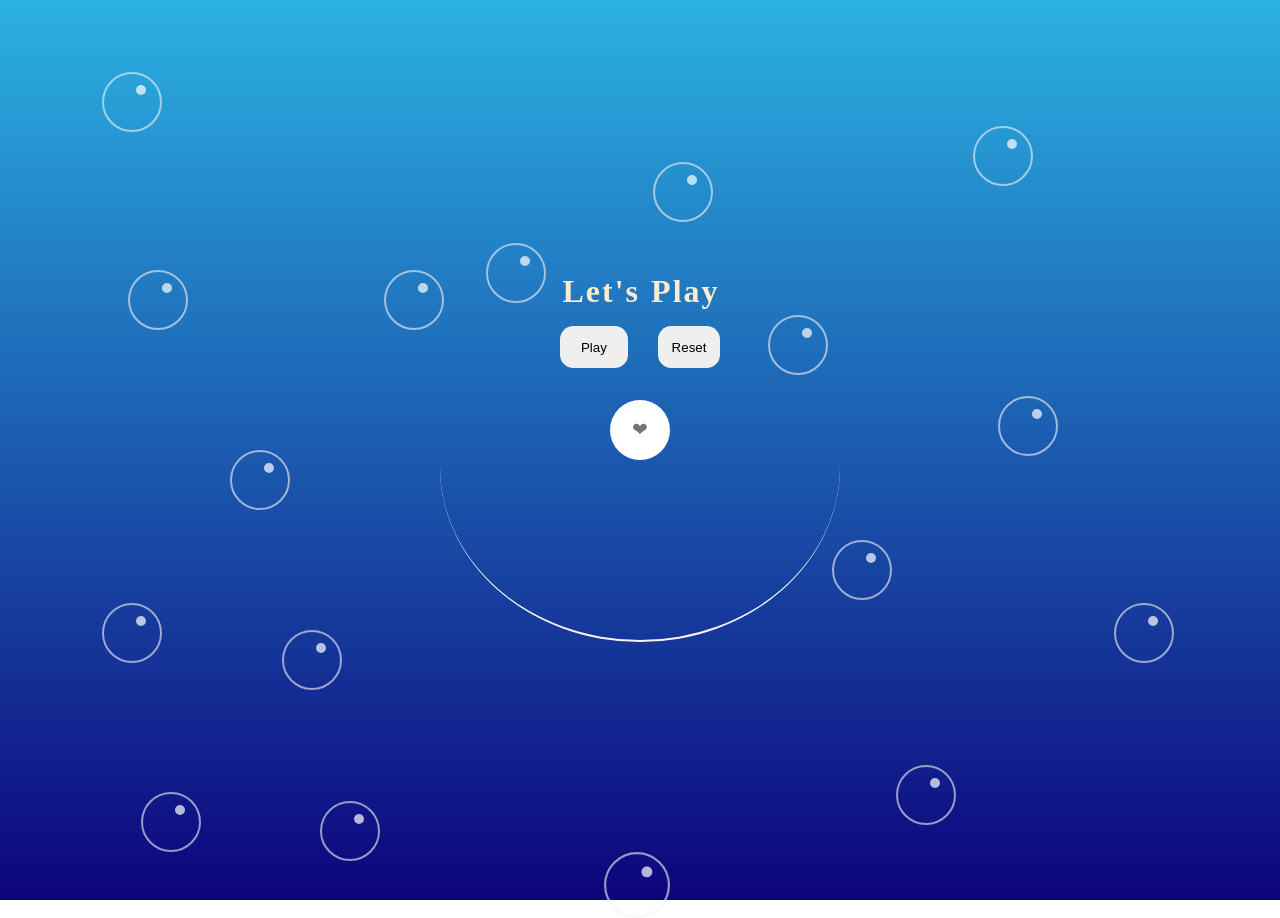
<file: index.html>
<!DOCTYPE html>
<html lang="en">

    <head>
        <meta charset="UTF-8">
        <meta name="viewport" content="width=device-width, initial-scale=1.0">
        <link rel="stylesheet" href="ticToe.css" />
        <link rel="stylesheet" href="bubble_anim.css">
        <title>TicTacToe</title>
        <script
            src="https://ajax.googleapis.com/ajax/libs/jquery/3.7.1/jquery.min.js"></script>
    </head>

    <body>
        <div class="wrap">
            <div class="circle"><span class="dot"></span></div>
            <div class="circle"><span class="dot"></span></div>
            <div class="circle"><span class="dot"></span></div>
            <div class="circle"><span class="dot"></span></div>
            <div class="circle"><span class="dot"></span></div>
            <div class="circle"><span class="dot"></span></div>
            <div class="circle"><span class="dot"></span></div>
            <div class="circle"><span class="dot"></span></div>
            <div class="circle"><span class="dot"></span></div>
            <div class="circle"><span class="dot"></span></div>
            <div class="circle"><span class="dot"></span></div>
            <div class="circle"><span class="dot"></span></div>
            <div class="circle"><span class="dot"></span></div>
            <div class="circle"><span class="dot"></span></div>
            <div class="circle"><span class="dot"></span></div>
            <div class="circle"><span class="dot"></span></div>
            <div class="circle"><span class="dot"></span></div>
        </div>
        <div class="action">
            <form id="form">
                <h1 style="color:blanchedalmond">
                    <span class="bounce"
                        style="animation-delay: 0s;animation-duration: 3.5s;">L</span>
                    <span class="bounce"
                        style="animation-delay: 1s;animation-duration: 3s;">e</span>
                    <span class="bounce"
                        style="animation-delay: 2s; animation-duration: 3s;">t</span>
                    <span class="bounce"
                        style="animation-delay: 3s; animation-duration: 3s;">'</span>
                    <span class="bounce"
                        style="animation-delay: 4s; animation-duration: 3s;">s</span>
                    <span class="bounce">&ThickSpace;</span>
                    <span class="bounce"
                        style="animation-delay: 5s; animation-duration: 4s;">P</span>
                    <span class="bounce"
                        style="animation-delay: 6s; animation-duration: 3s;">l</span>
                    <span class="bounce"
                        style="animation-delay: 7s; animation-duration: 2s;">a</span>
                    <span class="bounce"
                        style="animation-delay: 8s; animation-duration: 1s;">y</span>
                </h1>
                <input type="submit" value="  Play  " id="inp_sub"
                    class="input inp eyeSrink">
                <input type="reset" value="Reset" id="inp_res" class="input inp"><br>
                <input type="number" id="key" name="k-value"
                    class="input inp rotate"
                    placeholder="&#10084;" />
            </form>
            <div class="box" id="box">
            </div>
            <button id="reset">Reset</button>
        </div>
        <script src="ticToe_main.js" async></script>
        <script src="onTouchAnim.js" async></script>
    </body>

</html>
<!-- This game page is created by Priyanshu Kumar, special thanks to Karan Wadhwa in solving condition check problem and providing relevant algorithm.  -->
</file>
<file: ticToe.css>
* {
    box-sizing: border-box;
}


html {
    font-size: 100%;
    width: 100%;
    height: auto;
    min-height: 100%;
    margin: 0;
    background: linear-gradient(180deg, rgb(43, 177, 226), rgb(12, 4, 124));
    background-repeat: no-repeat;
    background-size: cover;

}

/* body {
    background: linear-gradient(180deg, #04fafd, 5%, #119dff, 50%, #030423);
} */

h1 {
    line-height: 0px;
    word-spacing: -6px;
}

.bounce,
.bounce:hover {
    display: inline-block;
    position: relative;
    animation: ups 2s linear 1s;
    /* transform: translateY(-20px);*/
    transition: animation 1s linear;
    /* color: rgb(0, 128, 255) */
}

@keyframes ups {
    0% {
        transform: translateY(0) rotate(-20deg);
    }

    50% {
        transform: translateY(-30px) rotate(20deg);
    }

    100% {
        transform: translateY(0) rotate(-20deg);
    }
}

.box {
    /* --letSize: 97vw; */
    width: 97vw;
    height: 97vw;
    max-width: 700px;
    max-height: 700px;
    margin: auto;
    padding: 1em;
    padding: auto;

    box-shadow: 0 0 6px 6px #d2d2d2;
    border-radius: 1em;
    /* display: flex; */
    /* flex-wrap: wrap; */
    user-select: none;
    display: none;
    /* font-size: calc(var(--letSize)/4); */
    /* font-size: 1em; */
    overflow-y: scroll;
    position: relative;
}

.box::-webkit-scrollbar {
    display: none;
}

@media only screen and (max-width:570px) {
    .box {
        width: 100vw;
        height: 100vw;
        max-width: 100%;
    }
}

.cell {
    /* --size: ; the size will be defined by js*/

    width: calc(var(--size));
    height: calc(var(--size));
    border-radius: calc(var(--size));
    display: inline-block;
    margin: 0;
    /* background: radial-gradient(rgb(8, 8, 241), rgb(5, 5, 116)); */
    background: linear-gradient(240deg, rgb(5, 5, 72), rgb(11, 11, 241), rgb(4, 4, 0));
    text-align: center;
    /* font-size: calc(var(--size)*18); */
    /* font-size: 1em; */
    vertical-align: middle;
    /* padding: 15%; */
    padding: auto;
    border: 2px solid white;
    color: aliceblue;
    font-size: calc(var(--font_size));
    font-weight: bold;
    font-family: Arial, Helvetica, sans-serif;
    /* font-family: 'Lucida Sans', 'Lucida Sans Regular', 'Lucida Grande', 'Lucida Sans Unicode', Geneva, Verdana, sans-serif; */
    /* font-size: calc(var(--font-size)); */
    /* transition: background 2s linear; */
}


@keyframes font {
    from {
        font-size: 0px;
    }

    to {
        font-size: calc(var(--font_size));
    }
}

/* .cell:focus,
.cell:active,
.cell:hover  */
.cell {
    animation: 1s linear 0s;
    animation-fill-mode: forwards;

}

.cell:hover {
    background: linear-gradient(240deg, rgb(11, 11, 241), rgb(4, 4, 40), rgb(8, 8, 141));
}

button {
    display: none;
    margin: 2rem auto;
    padding: 2rem;
    border-radius: 50%;
    user-select: none;
    font-size: larger;
    font-weight: bold;
    color: rgb(4, 4, 177);
    border: none;
    transition: transform 1s ease-out 0s, color 0.5s ease-in 0s;
}

button:hover,
button:focus {
    background: radial-gradient(rgb(15, 41, 209), rgb(2, 4, 18));
    color: white;
    box-shadow: 0 0 4px 2px;
    transform: scale(1.5);
}

.action {
    padding: auto;
    text-align: center;
    position: relative;
    top: 30vh;
}

/*Touch Animations*/
.touch {
    width: 1px;
    height: 1px;
    border-radius: 50%;
    background: radial-gradient(transparent, rgba(245, 244, 247, 0.5));
    position: fixed;
    animation: ontouch 1s linear 1;
}

@keyframes ontouch {
    from {
        transform: scale(0);
        opacity: 0;
    }

    to {
        transform: scale(90);
        opacity: 1;
    }
}

form {
    max-width: 400px;
    margin: auto;
    border-bottom: 2px solid whitesmoke;
    border-radius: 70%;
    padding-bottom: 10em;
    transition: border-radius 1s linear;
}

.input {
    padding: 1em;
    min-height: 40px;
    border-radius: 1em;
    border: none;
    display: inline-block;
    margin: 1em;
    font-family: sans-serif;

}

input[type='number'] {
    width: 60px;
    height: 60px;
    border-radius: 30px;
    /* max-width: 600px; */
    padding: .5em;
    font-family: 'Times New Roman', Times, serif;
    font-size: larger;
    text-align: center;
}

.rotate:hover {
    animation: rot 4s linear 0s infinite;
}

@keyframes rot {
    from {
        transform: rotate(0deg) rotateY(0deg);
    }

    to {
        transform: rotate(360deg) rotateY(360deg);
    }
}

/* Chrome, Safari, Edge, Opera */
input::-webkit-outer-spin-button,
input::-webkit-inner-spin-button {
    -webkit-appearance: none;
    margin: 0;
}

input:focus {
    outline: none;
    /* transform: rotateZ(45deg); */
}

.inp:hover {
    box-shadow: 0px 0px 4px 4px #d2d2d2;
}




/* 
input[type="submit"] {
    transition: transform 1s cubic-bezier(0.16, 0.5, 0, 1);
} */

.eyeSrink:hover {
    transform: scaleY(0.5) scaleX(1.2);
    transition: transform 1s cubic-bezier(0.16, 0.5, 0, 1);
}

.eyeShort:hover,
.eyeShort:active {
    padding-left: 0.2em;
    padding-right: 0.2em;
    transition: scale(1.2);
}






/* .leftEye:hover {
    padding-left: 0.1em;
    transform: scale(1.1);
}

.rightEye:hover {
    padding-right: 0.1em;
    transform: scale(1.1);
} */




/* input[type="reset"] {
    transition: transform 2s cubic-bezier(0.25, 0.46, 0.45, 0.94)
}

input[type="reset"]:active,
input[type="reset"]:hover {
    transform: scaleX(.7) scaleY(1.5);
} */
</file>
<file: bubble_anim.css>
.circle {
    position: absolute;
    border: 2px solid rgba(245, 244, 244, 0.6);
    width: 60px;
    height: 60px;
    border-radius: 60%;
    top: 30%;
    left: 30%;
    animation: bubble 4s linear infinite;
}

.circle .dot {
    width: 4px;
    height: 4px;
    border: 5px solid rgba(255, 255, 255, 0.7);
    border-radius: 60%;
    position: absolute;
    top: 20%;
    right: 25%;
}

@keyframes bubble {
    from {
        transform: scale(0) translateY(0) rotate(30deg);
    }

    to {
        transform: scale(1.3) translateY(-100px) rotate(320deg);
    }
}

.circle:nth-child(1) {
    top: 88%;
    left: 11%;
    animation-duration: 11s;
}

.circle:nth-child(2) {
    top: 70%;
    left: 22%;
    animation-duration: 7s;
}

.circle:nth-child(3) {
    top: 50%;
    left: 18%;
    animation-duration: 4s;
}

.circle:nth-child(4) {
    top: 60%;
    left: 65%;
    animation-duration: 8s;
}

.circle:nth-child(5) {
    top: 44%;
    left: 78%;
    animation-duration: 6s;
}

.circle:nth-child(6) {
    top: 27%;
    left: 38%;
    animation-duration: 9s;
}

/* .circle:nth-child(17) {
    top: 70%;
    left: 46%;
    animation: none;
}

.circle:nth-child(17) .dot {
    border: 2px solid rgba(255, 255, 255, 0.7);
    width: 1em;
    height: 1em;
} */

.circle:nth-child(7) {
    top: 85%;
    left: 70%;
    animation-duration: 6s;
}

.circle:nth-child(8) {
    top: 30%;
    left: 10%;
    animation-duration: 16s;
}

.circle:nth-child(9) {
    top: 67%;
    left: 87%;
    animation-duration: 13s;
}

.circle:nth-child(10) {
    top: 35%;
    left: 60%;
    animation-duration: 8s;
}

.circle:nth-child(11) {
    top: 95%;
    left: 50%;
    transform: scale(1.1) translate(-30px);
    animation-duration: 4s;
}

.circle:nth-child(12) {
    top: 14%;
    left: 76%;
    animation-duration: 19s;
}

.circle:nth-child(13) {
    top: 8%;
    left: 8%;
    animation-duration: 9s;
}

.circle:nth-child(14) {
    top: 18%;
    left: 51%;
    animation-duration: 15s;
}

.circle:nth-child(15) {
    top: 67%;
    left: 8%;
    animation-duration: 3s;
}

.circle:nth-child(16) {
    top: 89%;
    left: 25%;
    animation-duration: 2s;
}
</file>
